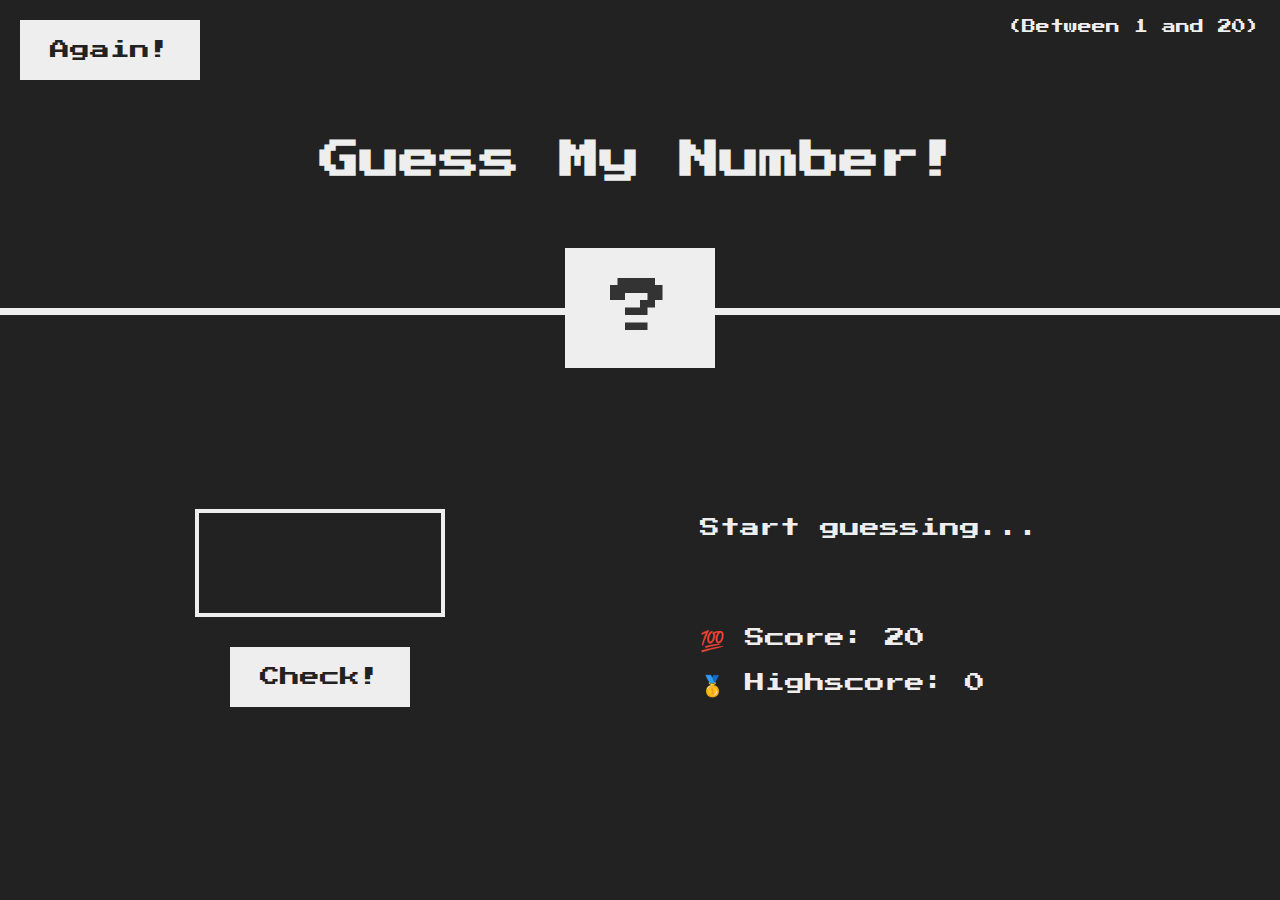
<file: PROJECT Guess My Number/index.html>
<!DOCTYPE html>
<html lang="pt-br">
  <head>
    <meta charset="UTF-8" />
    <meta name="viewport" content="width=device-width, initial-scale=1.0" />
    <meta http-equiv="X-UA-Compatible" content="ie=edge" />
    <link rel="stylesheet" href="style.css" />
    <title>Guess My Number!</title>
  </head>
  <body>
    <header>
      <h1>Guess My Number!</h1>
      <p class="between">(Between 1 and 20)</p>
      <button class="btn again">Again!</button>
      <div class="number">?</div>
    </header>
    <main>
      <section class="left">
        <input type="number" class="guess" />
        <button class="btn check">Check!</button>
      </section>
      <section class="right">
        <p class="message">Start guessing...</p>
        <p class="label-score">💯 Score: <span class="score">20</span></p>
        <p class="label-highscore">
          🥇 Highscore: <span class="highscore">0</span>
        </p>
      </section>
    </main>
    <script src="script.js"></script>
  </body>
</html>
</file>
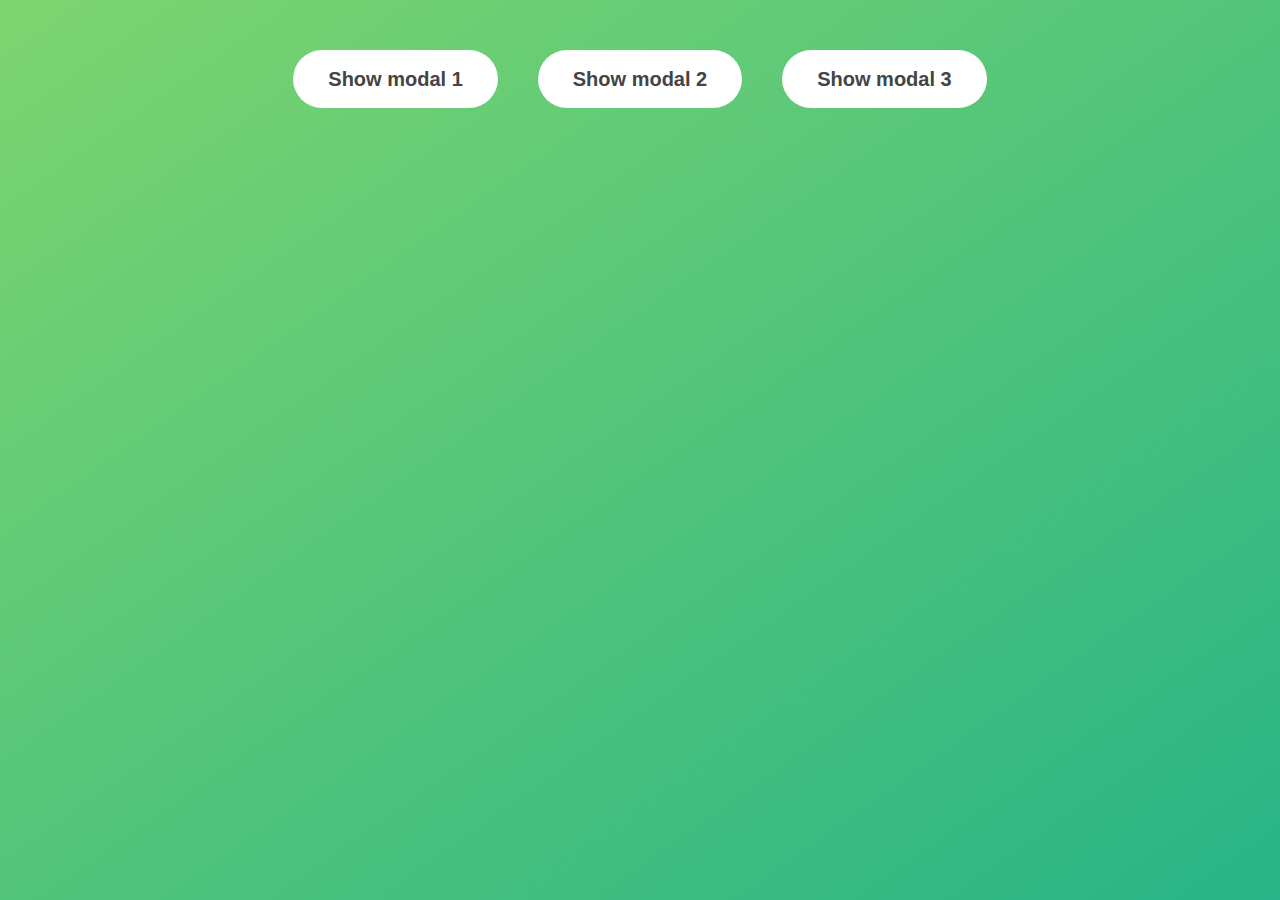
<file: PROJECT Modal Window/index.html>
<!DOCTYPE html>
<html lang="pt-br">
  <head>
    <meta charset="UTF-8" />
    <meta name="viewport" content="width=device-width, initial-scale=1.0" />
    <meta http-equiv="X-UA-Compatible" content="ie=edge" />
    <link rel="stylesheet" href="style.css" />
    <title>Modal window</title>
  </head>
  <body>
    <button class="show-modal">Show modal 1</button>
    <button class="show-modal">Show modal 2</button>
    <button class="show-modal">Show modal 3</button>

    <div class="modal hidden">
      <button class="close-modal">&times;</button>
      <h1>I'm a modal window 😍</h1>
      <p>
        Lorem ipsum dolor sit amet, consectetur adipisicing elit, sed do eiusmod
        tempor incididunt ut labore et dolore magna aliqua. Ut enim ad minim
        veniam, quis nostrud exercitation ullamco laboris nisi ut aliquip ex ea
        commodo consequat. Duis aute irure dolor in reprehenderit in voluptate
        velit esse cillum dolore eu fugiat nulla pariatur. Excepteur sint
        occaecat cupidatat non proident, sunt in culpa qui officia deserunt
        mollit anim id est laborum.
      </p>
    </div>
    <div class="overlay hidden"></div>

    <script src="script.js"></script>
  </body>
</html>
</file>
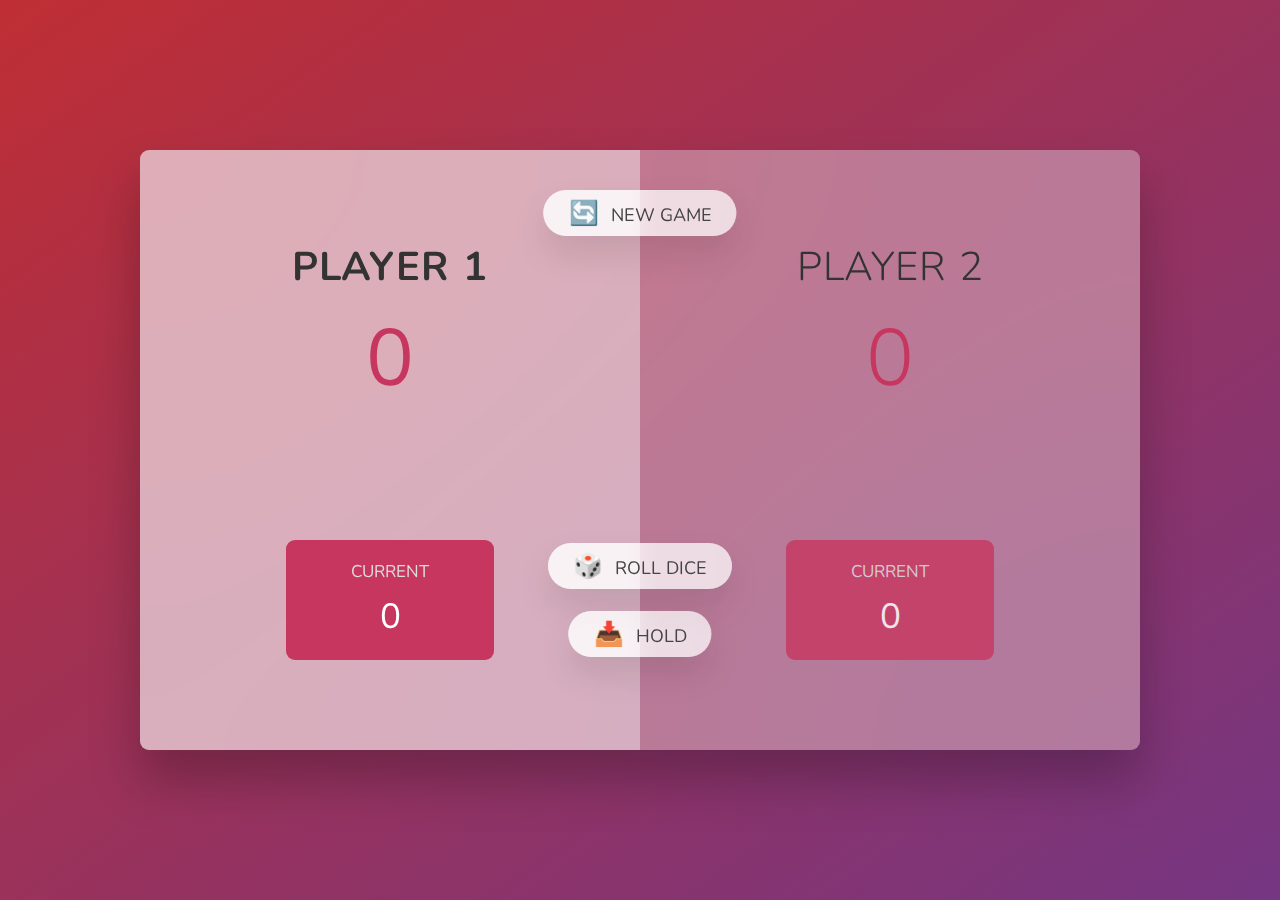
<file: PROJECT Pig Game/index.html>
<!DOCTYPE html>
<html lang="pt-br">
  <head>
    <meta charset="UTF-8" />
    <meta name="viewport" content="width=device-width, initial-scale=1.0" />
    <meta http-equiv="X-UA-Compatible" content="ie=edge" />
    <link rel="stylesheet" href="style.css" />
    <title>Pig Game</title>
  </head>
  <body>
    <main>
      <section class="player player--0 player--active">
        <h2 class="name" id="name--0">Player 1</h2>
        <p class="score" id="score--0">43</p>
        <div class="current">
          <p class="current-label">Current</p>
          <p class="current-score" id="current--0">0</p>
        </div>
      </section>
      <section class="player player--1">
        <h2 class="name" id="name--1">Player 2</h2>
        <p class="score" id="score--1">24</p>
        <div class="current">
          <p class="current-label">Current</p>
          <p class="current-score" id="current--1">0</p>
        </div>
      </section>

      <img src="dice-5.png" alt="Playing dice" class="dice" />
      <button class="btn btn--new">🔄 New game</button>
      <button class="btn btn--roll">🎲 Roll dice</button>
      <button class="btn btn--hold">📥 Hold</button>
    </main>
    <script src="script.js"></script>
  </body>
</html>
</file>
<file: PROJECT Guess My Number/style.css>
@import url('https://fonts.googleapis.com/css?family=Press+Start+2P&display=swap');

* {
  margin: 0;
  padding: 0;
  box-sizing: inherit;
}

html {
  font-size: 62.5%;
  box-sizing: border-box;
}

body {
  font-family: 'Press Start 2P', sans-serif;
  color: #eee;
  background-color: #222;
  /* background-color: #60b347; */
}

/* LAYOUT */
header {
  position: relative;
  height: 35vh;
  border-bottom: 7px solid #eee;
}

main {
  height: 65vh;
  color: #eee;
  display: flex;
  align-items: center;
  justify-content: space-around;
}

.left {
  width: 52rem;
  display: flex;
  flex-direction: column;
  align-items: center;
}

.right {
  width: 52rem;
  font-size: 2rem;
}

/* ELEMENTS STYLE */
h1 {
  font-size: 4rem;
  text-align: center;
  position: absolute;
  width: 100%;
  top: 52%;
  left: 50%;
  transform: translate(-50%, -50%);
}

.number {
  background: #eee;
  color: #333;
  font-size: 6rem;
  width: 15rem;
  padding: 3rem 0rem;
  text-align: center;
  position: absolute;
  bottom: 0;
  left: 50%;
  transform: translate(-50%, 50%);
}

.between {
  font-size: 1.4rem;
  position: absolute;
  top: 2rem;
  right: 2rem;
}

.again {
  position: absolute;
  top: 2rem;
  left: 2rem;
}

.guess {
  background: none;
  border: 4px solid #eee;
  font-family: inherit;
  color: inherit;
  font-size: 5rem;
  padding: 2.5rem;
  width: 25rem;
  text-align: center;
  display: block;
  margin-bottom: 3rem;
}

.btn {
  border: none;
  background-color: #eee;
  color: #222;
  font-size: 2rem;
  font-family: inherit;
  padding: 2rem 3rem;
  cursor: pointer;
}

.btn:hover {
  background-color: #ccc;
}

.message {
  margin-bottom: 8rem;
  height: 3rem;
}

.label-score {
  margin-bottom: 2rem;
}
</file>
<file: PROJECT Modal Window/style.css>
* {
    margin: 0;
    padding: 0;
    box-sizing: inherit;
  }
  
  html {
    font-size: 62.5%;
    box-sizing: border-box;
  }
  
  body {
    font-family: sans-serif;
    color: #333;
    line-height: 1.5;
    height: 100vh;
    position: relative;
    display: flex;
    align-items: flex-start;
    justify-content: center;
    background: linear-gradient(to top left, #28b487, #7dd56f);
  }
  
  .show-modal {
    font-size: 2rem;
    font-weight: 600;
    padding: 1.75rem 3.5rem;
    margin: 5rem 2rem;
    border: none;
    background-color: #fff;
    color: #444;
    border-radius: 10rem;
    cursor: pointer;
  }
  
  .close-modal {
    position: absolute;
    top: 1.2rem;
    right: 2rem;
    font-size: 5rem;
    color: #333;
    cursor: pointer;
    border: none;
    background: none;
  }
  
  h1 {
    font-size: 2.5rem;
    margin-bottom: 2rem;
  }
  
  p {
    font-size: 1.8rem;
  }
  
  /* -------------------------- */
  /* CLASSES TO MAKE MODAL WORK */
  .hidden {
    display: none;
  }
  
  .modal {
    position: absolute;
    top: 50%;
    left: 50%;
    transform: translate(-50%, -50%);
    width: 70%;
  
    background-color: white;
    padding: 6rem;
    border-radius: 5px;
    box-shadow: 0 3rem 5rem rgba(0, 0, 0, 0.3);
    z-index: 10;
  }
  
  .overlay {
    position: absolute;
    top: 0;
    left: 0;
    width: 100%;
    height: 100%;
    background-color: rgba(0, 0, 0, 0.6);
    backdrop-filter: blur(3px);
    z-index: 5;
  }
</file>
<file: PROJECT Pig Game/style.css>
@import url('https://fonts.googleapis.com/css2?family=Nunito&display=swap');

* {
  margin: 0;
  padding: 0;
  box-sizing: inherit;
}

html {
  font-size: 62.5%;
  box-sizing: border-box;
}

body {
  font-family: 'Nunito', sans-serif;
  font-weight: 400;
  height: 100vh;
  color: #333;
  background-image: linear-gradient(to top left, #753682 0%, #bf2e34 100%);
  display: flex;
  align-items: center;
  justify-content: center;
}

/* LAYOUT */
main {
  position: relative;
  width: 100rem;
  height: 60rem;
  background-color: rgba(255, 255, 255, 0.35);
  backdrop-filter: blur(200px);
  filter: blur();
  box-shadow: 0 3rem 5rem rgba(0, 0, 0, 0.25);
  border-radius: 9px;
  overflow: hidden;
  display: flex;
}

.player {
  flex: 50%;
  padding: 9rem;
  display: flex;
  flex-direction: column;
  align-items: center;
  transition: all 0.75s;
}

/* ELEMENTS */
.name {
  position: relative;
  font-size: 4rem;
  text-transform: uppercase;
  letter-spacing: 1px;
  word-spacing: 2px;
  font-weight: 300;
  margin-bottom: 1rem;
}

.score {
  font-size: 8rem;
  font-weight: 300;
  color: #c7365f;
  margin-bottom: auto;
}

.player--active {
  background-color: rgba(255, 255, 255, 0.4);
}
.player--active .name {
  font-weight: 700;
}
.player--active .score {
  font-weight: 400;
}

.player--active .current {
  opacity: 1;
}

.current {
  background-color: #c7365f;
  opacity: 0.8;
  border-radius: 9px;
  color: #fff;
  width: 65%;
  padding: 2rem;
  text-align: center;
  transition: all 0.75s;
}

.current-label {
  text-transform: uppercase;
  margin-bottom: 1rem;
  font-size: 1.7rem;
  color: #ddd;
}

.current-score {
  font-size: 3.5rem;
}

/* ABSOLUTE POSITIONED ELEMENTS */
.btn {
  position: absolute;
  left: 50%;
  transform: translateX(-50%);
  color: #444;
  background: none;
  border: none;
  font-family: inherit;
  font-size: 1.8rem;
  text-transform: uppercase;
  cursor: pointer;
  font-weight: 400;
  transition: all 0.2s;

  background-color: white;
  background-color: rgba(255, 255, 255, 0.6);
  backdrop-filter: blur(10px);

  padding: 0.7rem 2.5rem;
  border-radius: 50rem;
  box-shadow: 0 1.75rem 3.5rem rgba(0, 0, 0, 0.1);
}

.btn::first-letter {
  font-size: 2.4rem;
  display: inline-block;
  margin-right: 0.7rem;
}

.btn--new {
  top: 4rem;
}
.btn--roll {
  top: 39.3rem;
}
.btn--hold {
  top: 46.1rem;
}

.btn:active {
  transform: translate(-50%, 3px);
  box-shadow: 0 1rem 2rem rgba(0, 0, 0, 0.15);
}

.btn:focus {
  outline: none;
}

.dice {
  position: absolute;
  left: 50%;
  top: 16.5rem;
  transform: translateX(-50%);
  height: 10rem;
  box-shadow: 0 2rem 5rem rgba(0, 0, 0, 0.2);
}

.player--winner {
  background-color: #2f2f2f;
}

.player--winner .name {
  font-weight: 700;
  color: #c7365f;
}

.hidden {
  display: none;
}

/* Existing styles remain unchanged */

/* Media Query for smaller screens */
@media only screen and (max-width: 768px) {
  body {
    font-size: 50%;
  }

  main {
    flex-direction: column;
    height: auto;
  }

  .player {
    padding: 4rem;
  }

  .btn {
    font-size: 1.5rem;
    padding: 0.5rem 2rem;
    margin: 1rem; /* Add margin to separate buttons */
  }

  .dice {
    top: auto; /* Remove the top property to allow automatic vertical centering */
    bottom: 4rem; /* Add bottom property to adjust the dice position from the bottom */
    height: 7rem;
  }

  /* Center the buttons horizontally */
  .btn--new, .btn--roll, .btn--hold {
    position: static;
    transform: none;
    margin: 1rem; /* Add margin to separate buttons */
  }
}
</file>
